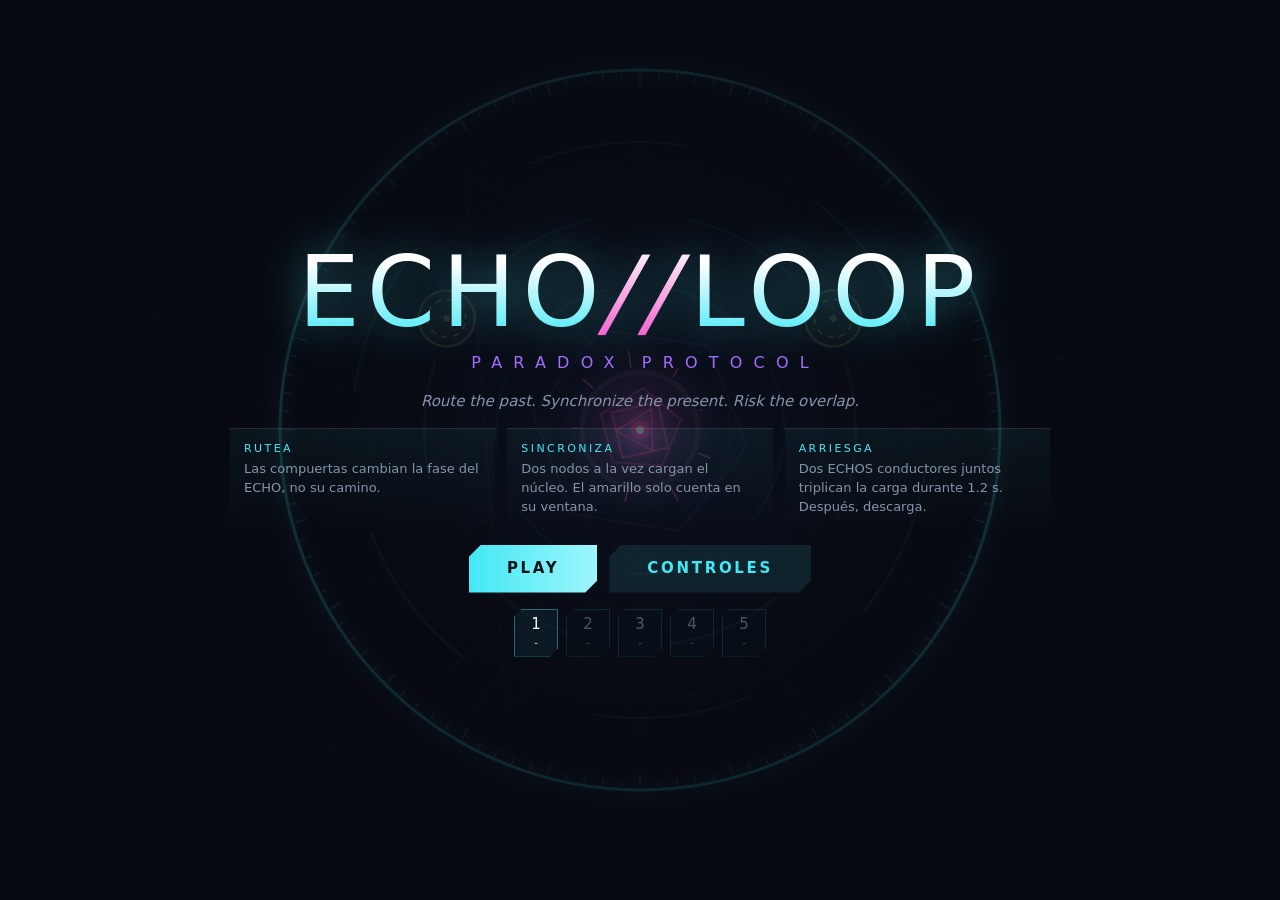
<file: index.html>
<!doctype html><html lang="es"><head><meta charset="utf-8"><meta name="viewport" content="width=device-width,initial-scale=1,viewport-fit=cover"><title>ECHO//LOOP — PARADOX PROTOCOL</title><meta name="theme-color" content="#070910"><link rel="icon" href="data:image/svg+xml,%3Csvg xmlns='http://www.w3.org/2000/svg' viewBox='0 0 8 8'%3E%3Ccircle cx='4' cy='4' r='3.4' fill='none' stroke='%23A56BFF'/%3E%3Ccircle cx='4' cy='4' r='1.6' fill='%2343E8F5'/%3E%3C/svg%3E"><link rel="stylesheet" href="style.css"></head><body><canvas id="c"></canvas><div id="h" hidden><div id="ht"><span id="lv"></span><b id="tm">0.0</b><span id="hr"><button id="ps">PAUSA</button><button id="sn"></button></span></div><div id="hb"><p id="hn"></p><div id="cb"><i id="cf"></i><em id="cp"></em></div><div id="ec"><span></span><span></span><span></span></div></div></div><div id="tt"></div><div id="mn" class="ov"><div class="lg"><h1>ECHO<i>//</i>LOOP</h1><h2>PARADOX PROTOCOL</h2></div><p class="tg">Route the past. Synchronize the present. Risk the overlap.</p><ol id="cn"><li><b>RUTEA</b>Las compuertas cambian la fase del ECHO, no su camino.</li><li><b>SINCRONIZA</b>Dos nodos a la vez cargan el núcleo. El amarillo solo cuenta en su ventana.</li><li><b>ARRIESGA</b>Dos ECHOS conductores juntos triplican la carga durante 1.2 s. Después, descarga.</li></ol><div class="bt"><button id="pl" class="pr">PLAY</button><button id="ct" class="sc">CONTROLES</button></div><ul id="kp"><li><kbd>W</kbd><kbd>A</kbd><kbd>S</kbd><kbd>D</kbd> / flechas<span>mover (táctil: arrastrar)</span></li><li><kbd>P</kbd> / <kbd>Esc</kbd><span>pausa</span></li><li><kbd>R</kbd><span>reiniciar nivel</span></li><li><kbd>M</kbd><span>silencio</span></li></ul><div id="lvs"></div></div><div id="rs" class="ov x" hidden><h2 id="rt"></h2><p id="rb"></p><div id="rst"></div><div class="bt"><button id="r1" class="pr"></button><button id="r2" class="sc"></button><button id="r3" class="sc"></button></div></div><script src="game.js"></script></body></html>
</file>
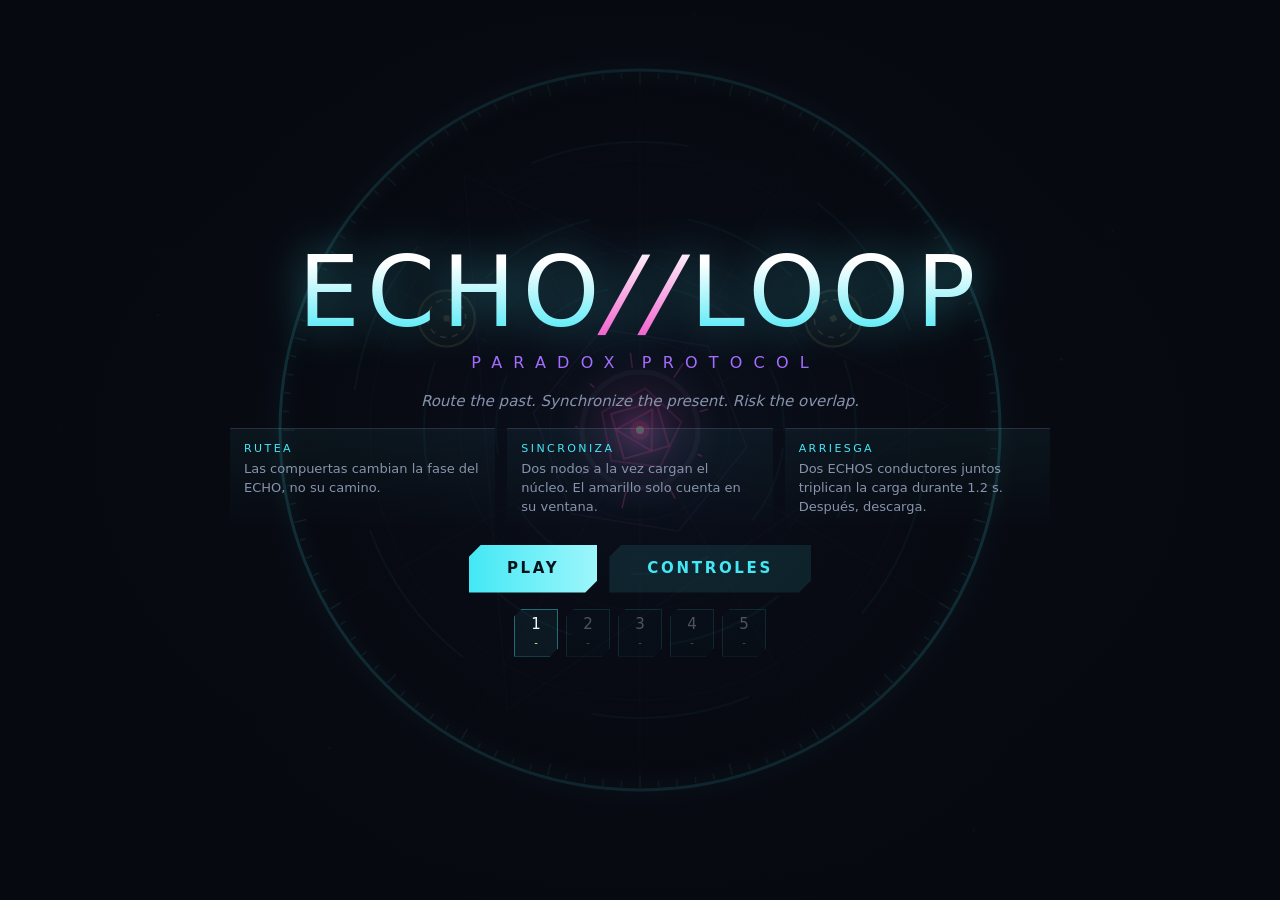
<file: src/index.html>
<!doctype html>
<html lang="es">
<head>
<meta charset="utf-8">
<meta name="viewport" content="width=device-width,initial-scale=1,viewport-fit=cover">
<title>ECHO//LOOP — PARADOX PROTOCOL</title>
<meta name="theme-color" content="#070910">
<link rel="icon" href="data:image/svg+xml,%3Csvg xmlns='http://www.w3.org/2000/svg' viewBox='0 0 8 8'%3E%3Ccircle cx='4' cy='4' r='3.4' fill='none' stroke='%23A56BFF'/%3E%3Ccircle cx='4' cy='4' r='1.6' fill='%2343E8F5'/%3E%3C/svg%3E">
<link rel="stylesheet" href="style.css">
</head>
<body>
<canvas id="c"></canvas>
<div id="h" hidden>
<div id="ht"><span id="lv"></span><b id="tm">0.0</b><span id="hr"><button id="ps">PAUSA</button><button id="sn"></button></span></div>
<div id="hb"><p id="hn"></p><div id="cb"><i id="cf"></i><em id="cp"></em></div><div id="ec"><span></span><span></span><span></span></div></div>
</div>
<div id="tt"></div>
<div id="mn" class="ov">
<div class="lg"><h1>ECHO<i>//</i>LOOP</h1><h2>PARADOX PROTOCOL</h2></div>
<p class="tg">Route the past. Synchronize the present. Risk the overlap.</p>
<ol id="cn"><li><b>RUTEA</b>Las compuertas cambian la fase del ECHO, no su camino.</li><li><b>SINCRONIZA</b>Dos nodos a la vez cargan el núcleo. El amarillo solo cuenta en su ventana.</li><li><b>ARRIESGA</b>Dos ECHOS conductores juntos triplican la carga durante 1.2 s. Después, descarga.</li></ol>
<div class="bt"><button id="pl" class="pr">PLAY</button><button id="ct" class="sc">CONTROLES</button></div>
<ul id="kp"><li><kbd>W</kbd><kbd>A</kbd><kbd>S</kbd><kbd>D</kbd> / flechas<span>mover (táctil: arrastrar)</span></li><li><kbd>P</kbd> / <kbd>Esc</kbd><span>pausa</span></li><li><kbd>R</kbd><span>reiniciar nivel</span></li><li><kbd>M</kbd><span>silencio</span></li></ul>
<div id="lvs"></div>
</div>
<div id="rs" class="ov x" hidden>
<h2 id="rt"></h2><p id="rb"></p><div id="rst"></div>
<div class="bt"><button id="r1" class="pr"></button><button id="r2" class="sc"></button><button id="r3" class="sc"></button></div>
</div>
<script src="game.js"></script>
</body>
</html>
</file>
<file: style.css>
:root{--bg:#070910;--b2:#0C1220;--cy:#43E8F5;--vi:#A56BFF;--mg:#F15BCB;--ye:#FFE58A;--tx:#F0F4FF;--t2:#8793AC}*{box-sizing:border-box}[hidden]{display:none!important}html,body{margin:0;height:100%;background:var(--bg);color:var(--tx);overflow:hidden;overscroll-behavior:none;font:15px/1.45 Bahnschrift,"Segoe UI",system-ui,sans-serif;user-select:none}button{font:inherit;color:inherit;background:none;border:0;cursor:pointer;letter-spacing:.18em}#c{position:fixed;inset:0;width:100%;height:100%;display:block;touch-action:none}#h{position:fixed;inset:0;pointer-events:none}#ht{position:absolute;inset:0 0 auto;height:56px;display:flex;align-items:center;justify-content:space-between;padding:0 18px}#ht>*{flex:1}#lv{font-size:12px;letter-spacing:.24em;color:var(--t2)}#tm{flex:none;font-size:28px;font-weight:300;letter-spacing:.1em;font-variant-numeric:tabular-nums}#hr{text-align:right;pointer-events:auto}#hr button{margin-left:6px;padding:5px 11px;font-size:11px;color:var(--t2);border:1px solid #8793AC44;border-radius:3px}#hr button:hover{color:var(--cy);border-color:var(--cy)}#hb{position:absolute;inset:auto 0 0;height:96px;display:flex;flex-direction:column;align-items:center;justify-content:center;gap:9px;padding:0 12px}#hn{margin:0;min-height:21px;color:var(--ye);font-size:14px;letter-spacing:.05em;text-align:center}#cb{position:relative;width:min(440px,84vw);height:4px;background:#8793AC33;border-radius:4px}#cf{display:block;height:100%;border-radius:4px;background:linear-gradient(90deg,var(--mg),var(--cy));transform-origin:0 50%;transform:scaleX(0);box-shadow:0 0 10px #43E8F566}#cp{position:absolute;top:9px;left:0;right:0;text-align:center;font-style:normal;font-size:10px;letter-spacing:.3em;color:var(--t2)}#ec{display:flex;gap:8px;margin-top:10px}#ec span{display:flex;align-items:baseline;gap:7px;padding:5px 11px;font-size:12px;border-left:3px solid var(--c);background:#0C1220cc;color:var(--t2);transition:.25s}#ec span:nth-child(1){--c:#A56BFF}#ec span:nth-child(2){--c:#D264E8}#ec span:nth-child(3){--c:#F15BCB}#ec b{color:var(--c);letter-spacing:.1em}#ec i{font-style:normal;opacity:.7}#ec u{text-decoration:none;min-width:5.2em}#ec span[data-s=ACTIVE]{color:var(--tx);background:#1a1030;box-shadow:0 0 14px #A56BFF55}#ec span[data-s=EXPIRED]{opacity:.4}#ec span[data-p="0"]{color:#D5E2F0;--c:#D5E2F0}#tt{position:fixed;left:0;right:0;top:20%;text-align:center;font-size:clamp(18px,3.4vw,32px);font-weight:300;letter-spacing:.4em;text-indent:.4em;color:var(--tx);text-shadow:0 0 22px var(--cy);pointer-events:none;opacity:0}#tt.s{animation:ts 2.4s ease-out}@keyframes ts{0%{opacity:0;transform:scale(1.12)}12%{opacity:1;transform:none}75%{opacity:1}100%{opacity:0}}.ov{position:fixed;inset:0;display:flex;flex-direction:column;align-items:center;justify-content:center;gap:16px;padding:18px;text-align:center;transition:opacity .35s;background:radial-gradient(ellipse at center,#070910aa 0,#070910f0 85%)}.ov.x{opacity:0;pointer-events:none}.ov>*{animation:up .7s both}@keyframes up{from{opacity:0;transform:translateY(16px)}}h1,h2{margin:0;font-weight:300}h1{position:relative;font-size:clamp(40px,10vw,98px);letter-spacing:.07em;line-height:1;background:linear-gradient(180deg,#fff 20%,var(--cy));background-clip:text;color:transparent;filter:drop-shadow(0 0 22px #43E8F577)}h1 i{font-style:normal;display:inline-block;background:linear-gradient(180deg,#fff,var(--mg));background-clip:text;margin:0 .02em;transform:skewX(-14deg)}.lg h2{margin-top:10px;font-size:clamp(11px,2.2vw,16px);letter-spacing:.7em;text-indent:.7em;color:var(--vi)}.tg{margin:0;max-width:34em;font-size:15px;font-style:italic;color:var(--t2)}#cn{display:flex;gap:12px;max-width:820px;margin:0;padding:0;list-style:none;text-align:left}#cn li{flex:1;padding:12px 14px;font-size:13px;color:var(--t2);border-top:1px solid #8793AC44;background:linear-gradient(180deg,#43E8F50d,transparent)}#cn b{display:block;margin-bottom:3px;font-size:11px;letter-spacing:.22em;font-weight:400;color:var(--cy)}.bt{display:flex;gap:12px;flex-wrap:wrap;justify-content:center}.pr,.sc{padding:13px 38px;font-size:15px;font-weight:600;clip-path:polygon(12px 0,100% 0,100% calc(100% - 12px),calc(100% - 12px) 100%,0 100%,0 12px)}.pr{color:#04121a;background:linear-gradient(90deg,var(--cy),#9DF6FB)}.sc{color:var(--cy);background:#43E8F51a}.pr:hover,.pr:focus-visible{filter:brightness(1.15) drop-shadow(0 0 12px var(--cy));outline:0}.sc:hover,.sc:focus-visible{background:#43E8F533;outline:0}#kp{display:none;margin:0;padding:10px 16px;list-style:none;font-size:13px;color:var(--t2);background:#0C1220ee;border:1px solid #8793AC33;text-align:left}#kp.on{display:block}#kp li{display:flex;justify-content:space-between;gap:28px;padding:2px 0}kbd{display:inline-block;min-width:1.7em;margin:0 1px;padding:0 5px;text-align:center;font:inherit;font-size:12px;color:var(--tx);border:1px solid #8793AC66;border-radius:3px;background:#070910}#lvs{display:flex;gap:8px}.ch{width:44px;height:48px;font-size:15px;letter-spacing:0;color:var(--tx);border:1px solid #43E8F566;background:#43E8F50f;clip-path:polygon(8px 0,100% 0,100% calc(100% - 8px),calc(100% - 8px) 100%,0 100%,0 8px)}.ch small{display:block;font-size:10px;color:var(--ye)}.ch:hover:not(:disabled){background:#43E8F533}.ch:disabled{opacity:.3;cursor:default}#rt{font-size:clamp(28px,6vw,60px);letter-spacing:.16em;text-indent:.16em}#rb{margin:0;max-width:30em;color:var(--t2)}#rst{display:flex;gap:26px;justify-content:center;flex-wrap:wrap}#rst span{font-size:11px;letter-spacing:.22em;color:var(--t2)}#rst b{display:block;margin-top:2px;font-size:26px;font-weight:300;letter-spacing:.05em;color:var(--tx)}.win,.lose,.ps{background:radial-gradient(ellipse 62% 42% at 50% 50%,#070910f2 35%,#070910a0 100%)}.win{box-shadow:inset 0 0 120px #FFE58A22}.lose{box-shadow:inset 0 0 120px #F15BCB22}.win #rt{color:var(--ye);text-shadow:0 0 30px var(--ye)}.lose #rt{color:var(--mg);text-shadow:0 0 30px var(--mg)}.ps #rt{color:var(--cy)}@media(max-width:700px){#cn{flex-direction:column;gap:6px}#cn li{padding:7px 12px}.tg{font-size:13px}#ec{gap:5px}#ec span{padding:4px 7px;font-size:11px;gap:5px}#lv{display:none}#ht>:last-child{flex:none}}@media(max-height:600px){#cn,.tg{display:none}.ov{gap:10px}}
</file>
<file: src/style.css>
:root{--bg:#070910;--b2:#0C1220;--cy:#43E8F5;--vi:#A56BFF;--mg:#F15BCB;--ye:#FFE58A;--tx:#F0F4FF;--t2:#8793AC}
*{box-sizing:border-box}
[hidden]{display:none!important}
html,body{margin:0;height:100%;background:var(--bg);color:var(--tx);overflow:hidden;overscroll-behavior:none;font:15px/1.45 Bahnschrift,"Segoe UI",system-ui,sans-serif;user-select:none}
button{font:inherit;color:inherit;background:none;border:0;cursor:pointer;letter-spacing:.18em}
#c{position:fixed;inset:0;width:100%;height:100%;display:block;touch-action:none}
/* HUD */
#h{position:fixed;inset:0;pointer-events:none}
#ht{position:absolute;inset:0 0 auto;height:56px;display:flex;align-items:center;justify-content:space-between;padding:0 18px}
#ht>*{flex:1}
#lv{font-size:12px;letter-spacing:.24em;color:var(--t2)}
#tm{flex:none;font-size:28px;font-weight:300;letter-spacing:.1em;font-variant-numeric:tabular-nums}
#hr{text-align:right;pointer-events:auto}
#hr button{margin-left:6px;padding:5px 11px;font-size:11px;color:var(--t2);border:1px solid #8793AC44;border-radius:3px}
#hr button:hover{color:var(--cy);border-color:var(--cy)}
#hb{position:absolute;inset:auto 0 0;height:96px;display:flex;flex-direction:column;align-items:center;justify-content:center;gap:9px;padding:0 12px}
#hn{margin:0;min-height:21px;color:var(--ye);font-size:14px;letter-spacing:.05em;text-align:center}
#cb{position:relative;width:min(440px,84vw);height:4px;background:#8793AC33;border-radius:4px}
#cf{display:block;height:100%;border-radius:4px;background:linear-gradient(90deg,var(--mg),var(--cy));transform-origin:0 50%;transform:scaleX(0);box-shadow:0 0 10px #43E8F566}
#cp{position:absolute;top:9px;left:0;right:0;text-align:center;font-style:normal;font-size:10px;letter-spacing:.3em;color:var(--t2)}
#ec{display:flex;gap:8px;margin-top:10px}
#ec span{display:flex;align-items:baseline;gap:7px;padding:5px 11px;font-size:12px;border-left:3px solid var(--c);background:#0C1220cc;color:var(--t2);transition:.25s}
#ec span:nth-child(1){--c:#A56BFF}#ec span:nth-child(2){--c:#D264E8}#ec span:nth-child(3){--c:#F15BCB}
#ec b{color:var(--c);letter-spacing:.1em}#ec i{font-style:normal;opacity:.7}#ec u{text-decoration:none;min-width:5.2em}
#ec span[data-s=ACTIVE]{color:var(--tx);background:#1a1030;box-shadow:0 0 14px #A56BFF55}
#ec span[data-s=EXPIRED]{opacity:.4}
#ec span[data-p="0"]{color:#D5E2F0;--c:#D5E2F0}
#tt{position:fixed;left:0;right:0;top:20%;text-align:center;font-size:clamp(18px,3.4vw,32px);font-weight:300;letter-spacing:.4em;text-indent:.4em;color:var(--tx);text-shadow:0 0 22px var(--cy);pointer-events:none;opacity:0}
#tt.s{animation:ts 2.4s ease-out}
@keyframes ts{0%{opacity:0;transform:scale(1.12)}12%{opacity:1;transform:none}75%{opacity:1}100%{opacity:0}}
/* Pantallas */
.ov{position:fixed;inset:0;display:flex;flex-direction:column;align-items:center;justify-content:center;gap:16px;padding:18px;text-align:center;transition:opacity .35s;background:radial-gradient(ellipse at center,#070910aa 0,#070910f0 85%)}
.ov.x{opacity:0;pointer-events:none}
.ov>*{animation:up .7s both}
@keyframes up{from{opacity:0;transform:translateY(16px)}}
h1,h2{margin:0;font-weight:300}
h1{position:relative;font-size:clamp(40px,10vw,98px);letter-spacing:.07em;line-height:1;background:linear-gradient(180deg,#fff 20%,var(--cy));background-clip:text;color:transparent;filter:drop-shadow(0 0 22px #43E8F577)}
h1 i{font-style:normal;display:inline-block;background:linear-gradient(180deg,#fff,var(--mg));background-clip:text;margin:0 .02em;transform:skewX(-14deg)}
.lg h2{margin-top:10px;font-size:clamp(11px,2.2vw,16px);letter-spacing:.7em;text-indent:.7em;color:var(--vi)}
.tg{margin:0;max-width:34em;font-size:15px;font-style:italic;color:var(--t2)}
#cn{display:flex;gap:12px;max-width:820px;margin:0;padding:0;list-style:none;text-align:left}
#cn li{flex:1;padding:12px 14px;font-size:13px;color:var(--t2);border-top:1px solid #8793AC44;background:linear-gradient(180deg,#43E8F50d,transparent)}
#cn b{display:block;margin-bottom:3px;font-size:11px;letter-spacing:.22em;font-weight:400;color:var(--cy)}
.bt{display:flex;gap:12px;flex-wrap:wrap;justify-content:center}
.pr,.sc{padding:13px 38px;font-size:15px;font-weight:600;clip-path:polygon(12px 0,100% 0,100% calc(100% - 12px),calc(100% - 12px) 100%,0 100%,0 12px)}
.pr{color:#04121a;background:linear-gradient(90deg,var(--cy),#9DF6FB)}
.sc{color:var(--cy);background:#43E8F51a}
.pr:hover,.pr:focus-visible{filter:brightness(1.15) drop-shadow(0 0 12px var(--cy));outline:0}
.sc:hover,.sc:focus-visible{background:#43E8F533;outline:0}
#kp{display:none;margin:0;padding:10px 16px;list-style:none;font-size:13px;color:var(--t2);background:#0C1220ee;border:1px solid #8793AC33;text-align:left}
#kp.on{display:block}
#kp li{display:flex;justify-content:space-between;gap:28px;padding:2px 0}
kbd{display:inline-block;min-width:1.7em;margin:0 1px;padding:0 5px;text-align:center;font:inherit;font-size:12px;color:var(--tx);border:1px solid #8793AC66;border-radius:3px;background:#070910}
#lvs{display:flex;gap:8px}
.ch{width:44px;height:48px;font-size:15px;letter-spacing:0;color:var(--tx);border:1px solid #43E8F566;background:#43E8F50f;clip-path:polygon(8px 0,100% 0,100% calc(100% - 8px),calc(100% - 8px) 100%,0 100%,0 8px)}
.ch small{display:block;font-size:10px;color:var(--ye)}
.ch:hover:not(:disabled){background:#43E8F533}
.ch:disabled{opacity:.3;cursor:default}
#rt{font-size:clamp(28px,6vw,60px);letter-spacing:.16em;text-indent:.16em}
#rb{margin:0;max-width:30em;color:var(--t2)}
#rst{display:flex;gap:26px;justify-content:center;flex-wrap:wrap}
#rst span{font-size:11px;letter-spacing:.22em;color:var(--t2)}
#rst b{display:block;margin-top:2px;font-size:26px;font-weight:300;letter-spacing:.05em;color:var(--tx)}
.win,.lose,.ps{background:radial-gradient(ellipse 62% 42% at 50% 50%,#070910f2 35%,#070910a0 100%)}
.win{box-shadow:inset 0 0 120px #FFE58A22}
.lose{box-shadow:inset 0 0 120px #F15BCB22}
.win #rt{color:var(--ye);text-shadow:0 0 30px var(--ye)}
.lose #rt{color:var(--mg);text-shadow:0 0 30px var(--mg)}
.ps #rt{color:var(--cy)}
@media(max-width:700px){#cn{flex-direction:column;gap:6px}#cn li{padding:7px 12px}.tg{font-size:13px}#ec{gap:5px}#ec span{padding:4px 7px;font-size:11px;gap:5px}#lv{display:none}#ht>:last-child{flex:none}}
@media(max-height:600px){#cn,.tg{display:none}.ov{gap:10px}}
</file>
